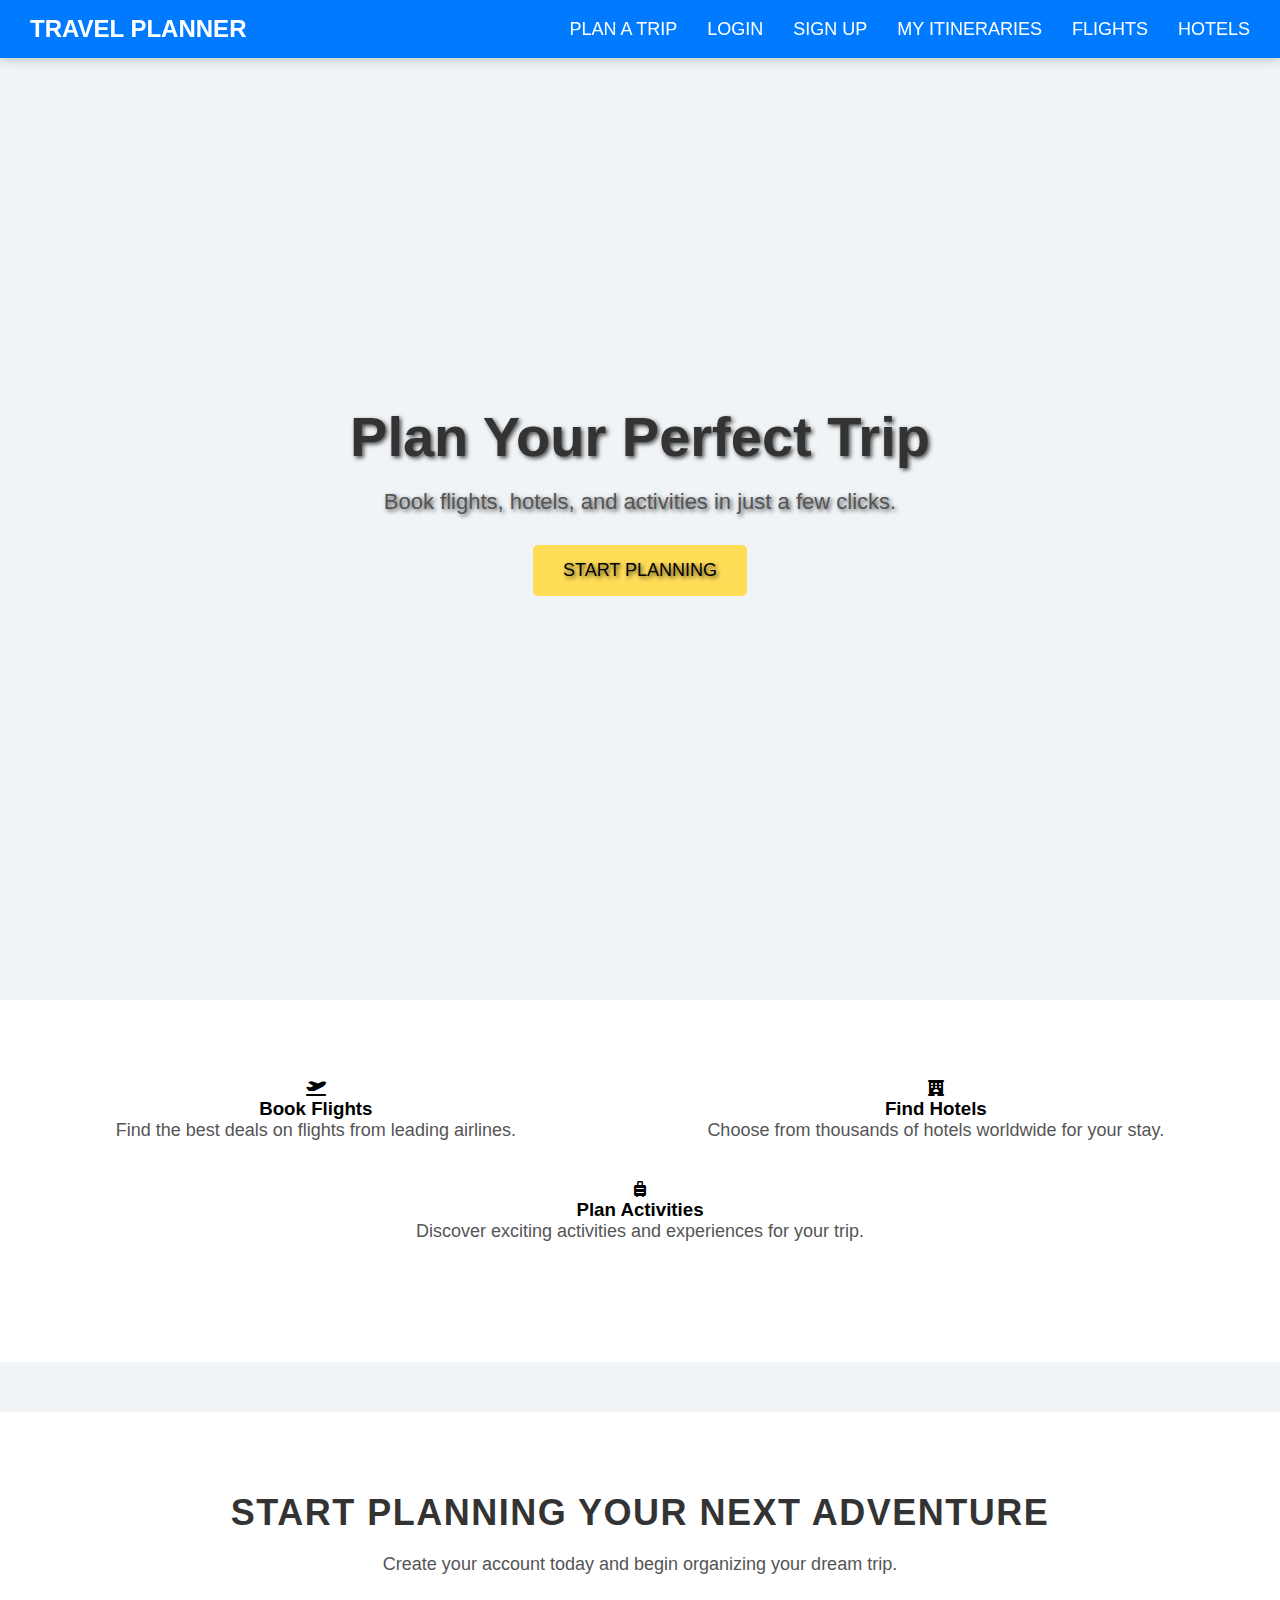
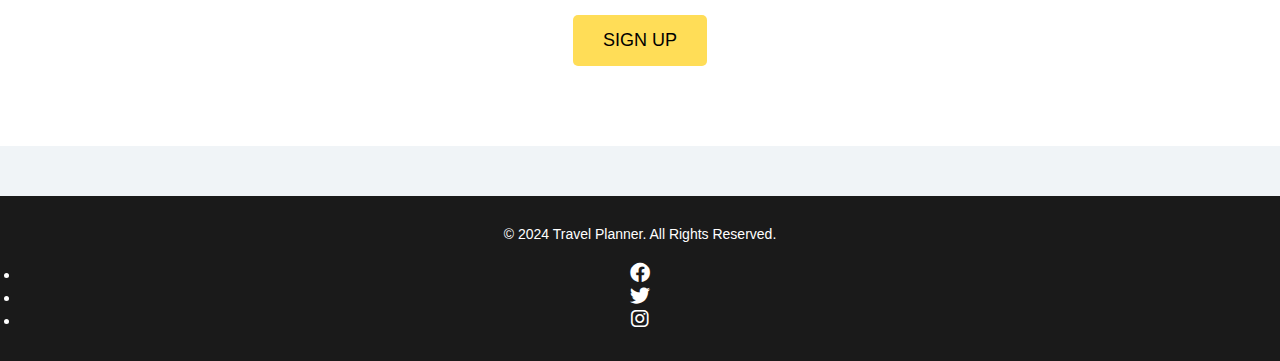
<file: index.html>
<!DOCTYPE html>
<html lang="en">
<head>
    <meta charset="UTF-8">
    <meta http-equiv="X-UA-Compatible" content="IE=edge">
    
    <meta name="viewport" content="width=device-width, initial-scale=1.0">
    <link rel="stylesheet" href="https://cdnjs.cloudflare.com/ajax/libs/font-awesome/6.0.0-beta3/css/all.min.css">
    <meta name="description" content="Plan your perfect trip with our Travel Itinerary Planner. Book flights, hotels, and activities all in one place.">
    <meta name="keywords" content="travel, itinerary, planner, flights, hotels, activities, booking">
    <title>Travel Itinerary Planner</title>
    <!-- Link to CSS file -->
    <link rel="stylesheet" href="style.css">
    <!-- Add Google Fonts -->
    <link href="https://fonts.googleapis.com/css2?family=Roboto:wght@400;700&display=swap" rel="stylesheet">
    <!-- Font Awesome for icons -->
    <link rel="stylesheet" href="https://cdnjs.cloudflare.com/ajax/libs/font-awesome/6.0.0-beta3/css/all.min.css">
</head>
<body>

    <!-- Header with Navigation -->
    <header>
        <nav class="navbar">
            <div class="logo">
                <a href="index.html">Travel Planner</a>
            </div>
            <div class="nav-links">
                <a href="plan.html">Plan a Trip</a>
                <a href="login.html">Login</a>
                <a href="register.html">Sign Up</a>
                <a href="profile.html">My Itineraries</a>
                <a href="flights.html">Flights</a>
                <a href="hotels.html">Hotels</a>
                
            </div>
        </nav>
    </header>

    <!-- Hero Section -->
    <section class="hero">
        <div class="hero-content">
            <h1>Plan Your Perfect Trip</h1>
            <p>Book flights, hotels, and activities in just a few clicks.</p>
            <a href="plan.html" class="btn">Start Planning</a>
            <!-- Scroll to Top Button -->
            <a href="#" class="scroll-to-top"><i class="fas fa-arrow-up"></i></a>

        </div>
    </section>

    <!-- Features Section -->
    <section class="features">
        <div class="feature-item">
            <i class="fas fa-plane-departure"></i>
            <h3>Book Flights</h3>
            <p>Find the best deals on flights from leading airlines.</p>
        </div>
        <div class="feature-item">
            <i class="fas fa-hotel"></i>
            <h3>Find Hotels</h3>
            <p>Choose from thousands of hotels worldwide for your stay.</p>
        </div>
        <div class="feature-item">
            <i class="fas fa-suitcase-rolling"></i>
            <h3>Plan Activities</h3>
            <p>Discover exciting activities and experiences for your trip.</p>
        </div>
    </section>

    <!-- Call to Action -->
    <section class="cta">
        <h2>Start Planning Your Next Adventure</h2>
        <p>Create your account today and begin organizing your dream trip.</p>
        <a href="register.html" class="btn cta-btn">Sign Up</a>
    </section>

    <!-- Footer -->
    <footer>
        <div class="footer-content">
            <p>&copy; 2024 Travel Planner. All Rights Reserved.</p>
            <ul class="social-links">
                <li><a href="#"><i class="fab fa-facebook"></i></a></li>
                <li><a href="#"><i class="fab fa-twitter"></i></a></li>
                <li><a href="#"><i class="fab fa-instagram"></i></a></li>
            </ul>
        </div>
    </footer>

</body>
</html>
</file>
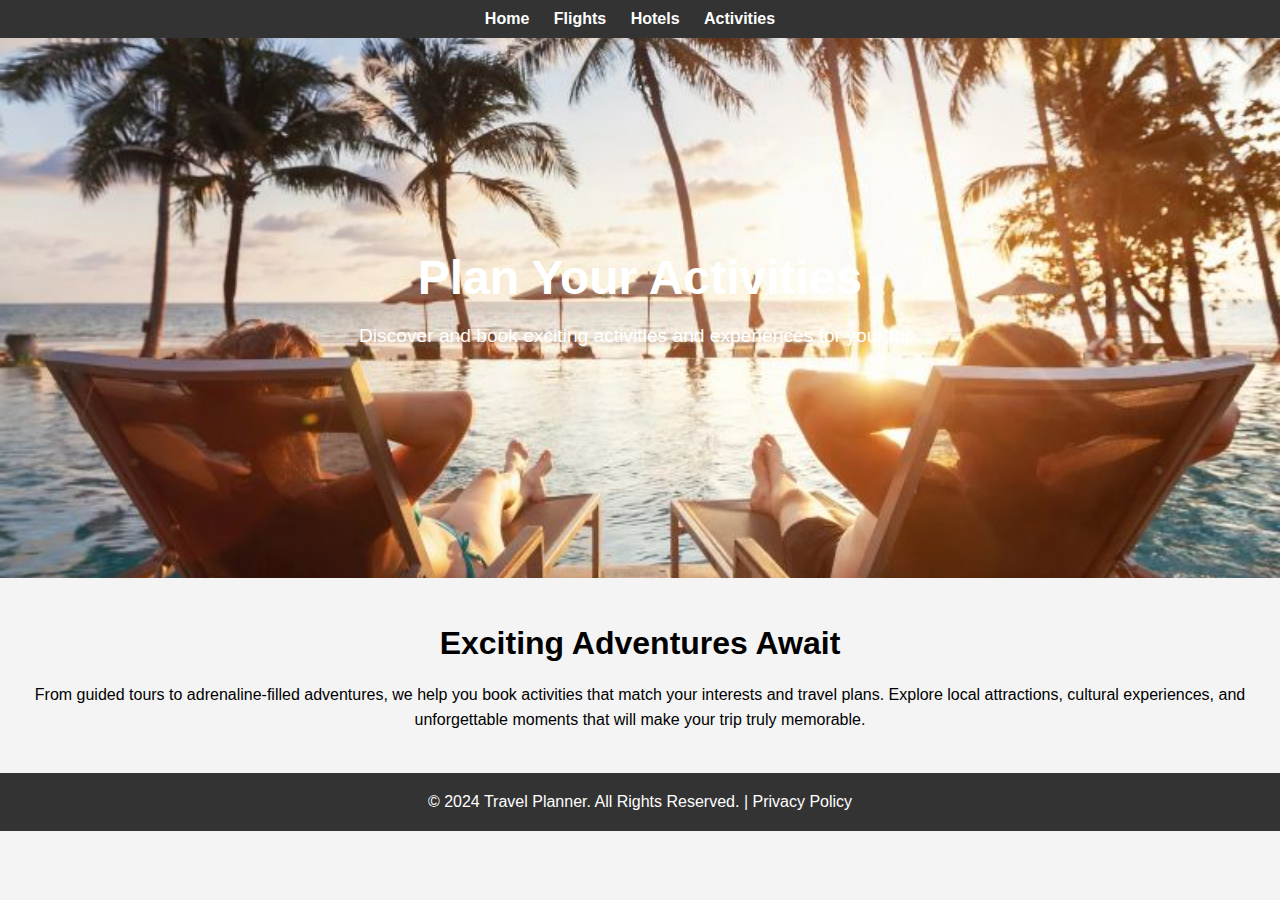
<file: activities.html>
<!DOCTYPE html>
<html lang="en">
<head>
    <meta charset="UTF-8">
    <meta http-equiv="X-UA-Compatible" content="IE=edge">
    <meta name="viewport" content="width=device-width, initial-scale=1.0">
    <meta name="description" content="Discover exciting activities and experiences for your travel with Travel Itinerary Planner. Book adventures worldwide.">
    <meta name="keywords" content="activities, travel, experiences, booking, adventures, tours">
    <title>Activities - Travel Planner</title>

    <!-- CSS Styles -->
    <style>
        body {
            margin: 0;
            padding: 0;
            font-family: Arial, sans-serif;
            background-color: #f4f4f4;
        }

        nav {
            background-color: #333;
            color: white;
            padding: 10px 0;
            text-align: center;
        }

        nav ul {
            list-style-type: none;
            padding: 0;
            margin: 0;
        }

        nav ul li {
            display: inline;
            margin-right: 20px;
        }

        nav ul li a {
            color: white;
            text-decoration: none;
            font-weight: bold;
        }

        nav ul li a:hover {
            color: #ddd;
        }

        .hero {
            height: 60vh;
            background-image: url('activities.jpg'); /* Change to the actual image path */
            background-size: cover;
            background-position: center;
            display: flex;
            justify-content: center;
            align-items: center;
            color: white;
            text-align: center;
        }

        .hero h1 {
            font-size: 3rem;
            margin: 0;
        }

        .hero p {
            font-size: 1.2rem;
        }

        .content {
            padding: 20px;
            text-align: center;
        }

        .content h2 {
            font-size: 2rem;
            margin-bottom: 20px;
        }

        .content p {
            font-size: 1rem;
            line-height: 1.6;
            margin-bottom: 20px;
        }

        footer {
            background-color: #333;
            color: white;
            padding: 20px;
            text-align: center;
        }

        footer p {
            margin: 0;
        }

        footer a {
            color: white;
            text-decoration: none;
        }

        footer a:hover {
            color: #ddd;
        }
    </style>
</head>
<body>
    <!-- Navigation -->
    <nav>
        <ul>
            <li><a href="index.html">Home</a></li>
            <li><a href="flights.html">Flights</a></li>
            <li><a href="hotels.html">Hotels</a></li>
            <li><a href="activities.html">Activities</a></li>
        </ul>
    </nav>

    <!-- Hero Section -->
    <section class="hero">
        <div>
            <h1>Plan Your Activities</h1>
            <p>Discover and book exciting activities and experiences for your trip.</p>
        </div>
    </section>

    <!-- Content Section -->
    <div class="content">
        <h2>Exciting Adventures Await</h2>
        <p>From guided tours to adrenaline-filled adventures, we help you book activities that match your interests and travel plans. Explore local attractions, cultural experiences, and unforgettable moments that will make your trip truly memorable.</p>
    </div>

    <!-- Footer -->
    <footer>
        <p>&copy; 2024 Travel Planner. All Rights Reserved. | <a href="privacy.html">Privacy Policy</a></p>
    </footer>
</body>
</html>
</file>
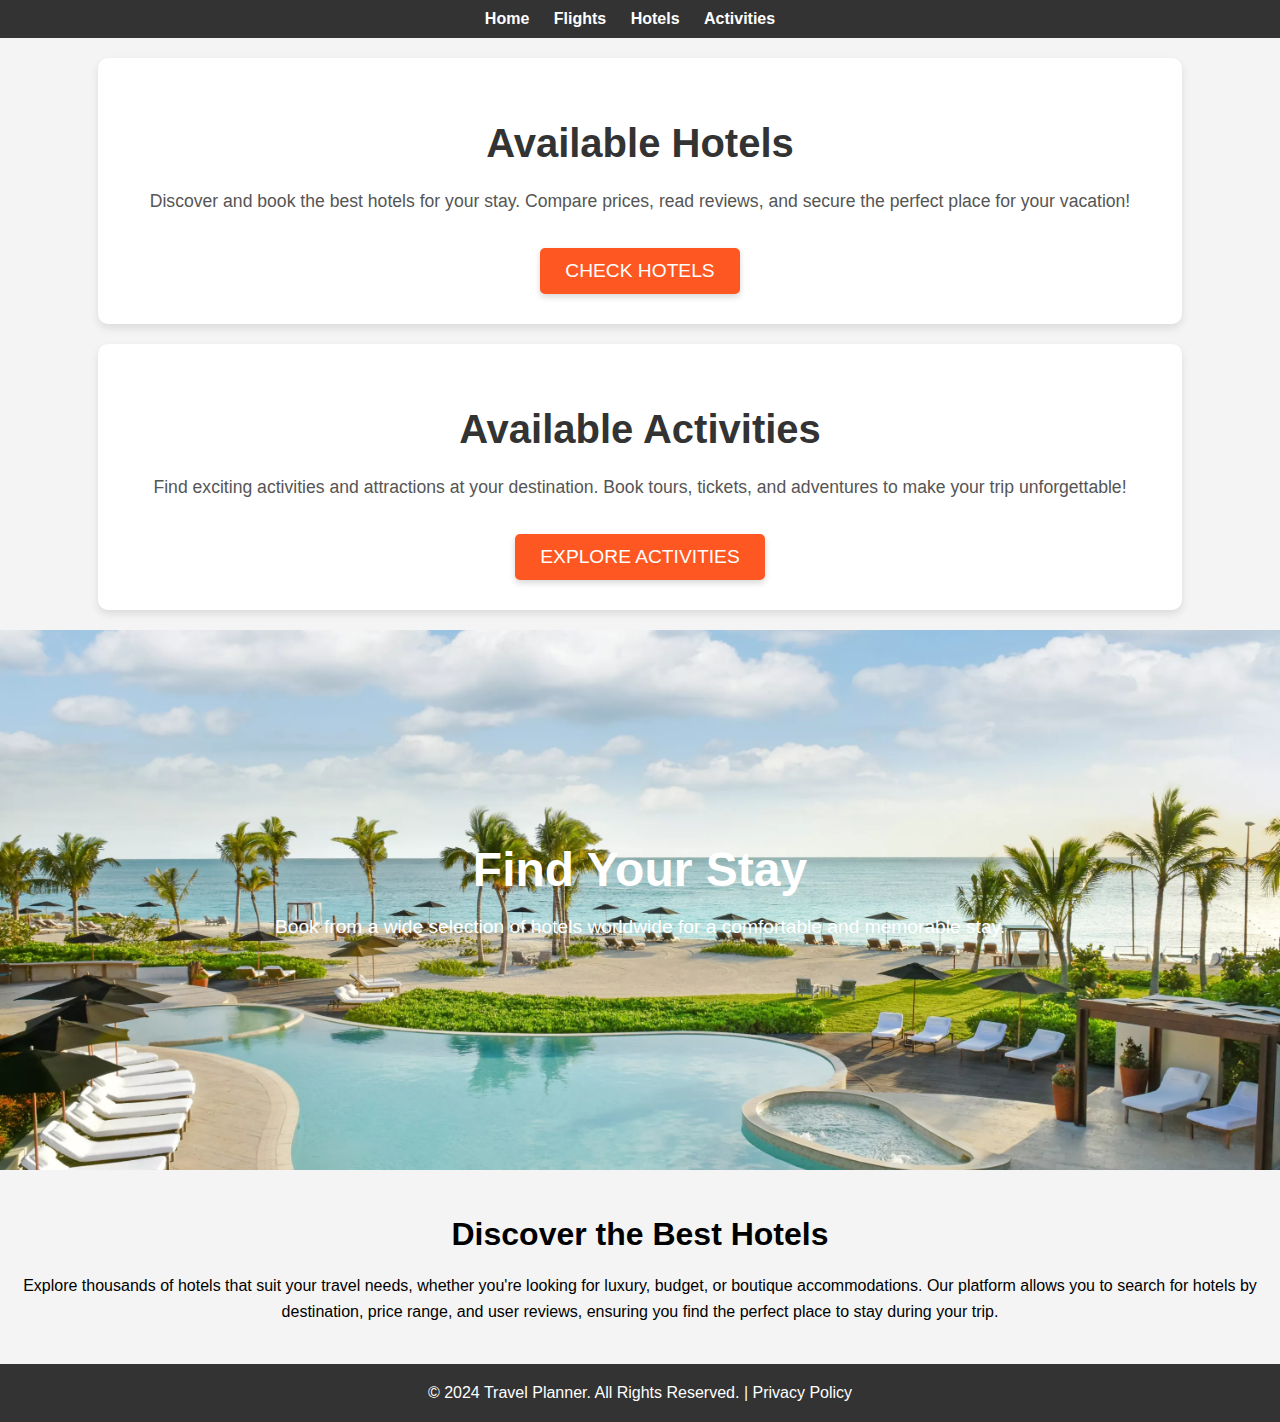
<file: hotels.html>
<!DOCTYPE html>
<html lang="en">
<head>
    <meta charset="UTF-8">
    <meta http-equiv="X-UA-Compatible" content="IE=edge">
    <meta name="viewport" content="width=device-width, initial-scale=1.0">
    <meta name="description" content="Find the best hotels for your travel with Travel Itinerary Planner. Book hotels worldwide for a comfortable stay.">
    <meta name="keywords" content="hotels, booking, travel, stay, comfortable, worldwide">
    <title>Hotels - Travel Planner</title>
    

    <!-- CSS Styles -->
    <style>
           /* Styles for Hotels and Activities Sections (Same as Flights) */
    .available-hotels, .available-activities {
        background-color: #ffffff;
        border-radius: 10px;
        padding: 30px;
        margin: 20px auto;
        width: 80%;
        box-shadow: 0px 4px 8px rgba(0, 0, 0, 0.1);
        text-align: center;
    }

    .available-hotels h2, .available-activities h2 {
        font-size: 2.5rem;
        color: #333;
        margin-bottom: 20px;
        animation: fadeInDown 1s ease-out;
    }

    .available-hotels p, .available-activities p {
        font-size: 1.1rem;
        color: #555;
        margin-bottom: 30px;
        line-height: 1.8;
        animation: fadeInUp 1s ease-out;
    }

    .available-hotels a.btn, .available-activities a.btn {
        display: inline-block;
        padding: 12px 25px;
        background-color: #ff5722;
        color: white;
        font-size: 1.2rem;
        text-transform: uppercase;
        text-decoration: none;
        border-radius: 5px;
        box-shadow: 0px 3px 6px rgba(0, 0, 0, 0.16);
        transition: all 0.3s ease;
        animation: fadeIn 1.2s ease-out;
    }

    .available-hotels a.btn:hover, .available-activities a.btn:hover {
        background-color: #e64a19;
        box-shadow: 0px 6px 12px rgba(0, 0, 0, 0.2);
        transform: translateY(-3px);
    }

    .available-hotels a.btn:active, .available-activities a.btn:active {
        transform: translateY(0px);
    }

    /* Reusing Keyframe Animations for Hotels and Activities */
    @keyframes fadeInDown {
        0% {
            opacity: 0;
            transform: translateY(-20px);
        }
        100% {
            opacity: 1;
            transform: translateY(0);
        }
    }

    @keyframes fadeInUp {
        0% {
            opacity: 0;
            transform: translateY(20px);
        }
        100% {
            opacity: 1;
            transform: translateY(0);
        }
    }

    @keyframes fadeIn {
        0% {
            opacity: 0;
            transform: scale(0.9);
        }
        100% {
            opacity: 1;
            transform: scale(1);
        }
    }
        body {
            margin: 0;
            padding: 0;
            font-family: Arial, sans-serif;
            background-color: #f4f4f4;
        }

        nav {
            background-color: #333;
            color: white;
            padding: 10px 0;
            text-align: center;
        }

        nav ul {
            list-style-type: none;
            padding: 0;
            margin: 0;
        }

        nav ul li {
            display: inline;
            margin-right: 20px;
        }

        nav ul li a {
            color: white;
            text-decoration: none;
            font-weight: bold;
        }

        nav ul li a:hover {
            color: #ddd;
        }

        .hero {
            height: 60vh;
            background-image: url('hotels.webp'); /* Change to the actual image path */
            background-size: cover;
            background-position: center;
            display: flex;
            justify-content: center;
            align-items: center;
            color: white;
            text-align: center;
        }

        .hero h1 {
            font-size: 3rem;
            margin: 0;
        }

        .hero p {
            font-size: 1.2rem;
        }

        .content {
            padding: 20px;
            text-align: center;
        }

        .content h2 {
            font-size: 2rem;
            margin-bottom: 20px;
        }

        .content p {
            font-size: 1rem;
            line-height: 1.6;
            margin-bottom: 20px;
        }

        footer {
            background-color: #333;
            color: white;
            padding: 20px;
            text-align: center;
        }

        footer p {
            margin: 0;
        }

        footer a {
            color: white;
            text-decoration: none;
        }

        footer a:hover {
            color: #ddd;
        }
    </style>
</head>
<body>
    <!-- Navigation -->
    <nav>
        <ul>
            <li><a href="index.html">Home</a></li>
            <li><a href="flights.html">Flights</a></li>
            <li><a href="hotels.html">Hotels</a></li>
            <li><a href="activities.html">Activities</a></li>
        </ul>
    </nav>
    <div class="available-hotels">
        <h2>Available Hotels</h2>
        <p>Discover and book the best hotels for your stay. Compare prices, read reviews, and secure the perfect place for your vacation!</p>
        <a href="https://www.booking.com" target="_blank" class="btn">Check Hotels</a>
    </div>
    
    <div class="available-activities">
        <h2>Available Activities</h2>
        <p>Find exciting activities and attractions at your destination. Book tours, tickets, and adventures to make your trip unforgettable!</p>
        <a href="https://www.getyourguide.com" target="_blank" class="btn">Explore Activities</a>
    </div>

    <!-- Hero Section -->
    <section class="hero">
        <div>
            <h1>Find Your Stay</h1>
            <p>Book from a wide selection of hotels worldwide for a comfortable and memorable stay.</p>
        </div>
    </section>

    <!-- Content Section -->
    <div class="content">
        <h2>Discover the Best Hotels</h2>
        <p>Explore thousands of hotels that suit your travel needs, whether you're looking for luxury, budget, or boutique accommodations. Our platform allows you to search for hotels by destination, price range, and user reviews, ensuring you find the perfect place to stay during your trip.</p>
    </div>

    <!-- Footer -->
    <footer>
        <p>&copy; 2024 Travel Planner. All Rights Reserved. | <a href="privacy.html">Privacy Policy</a></p>
    </footer>
</body>
</html>
</file>
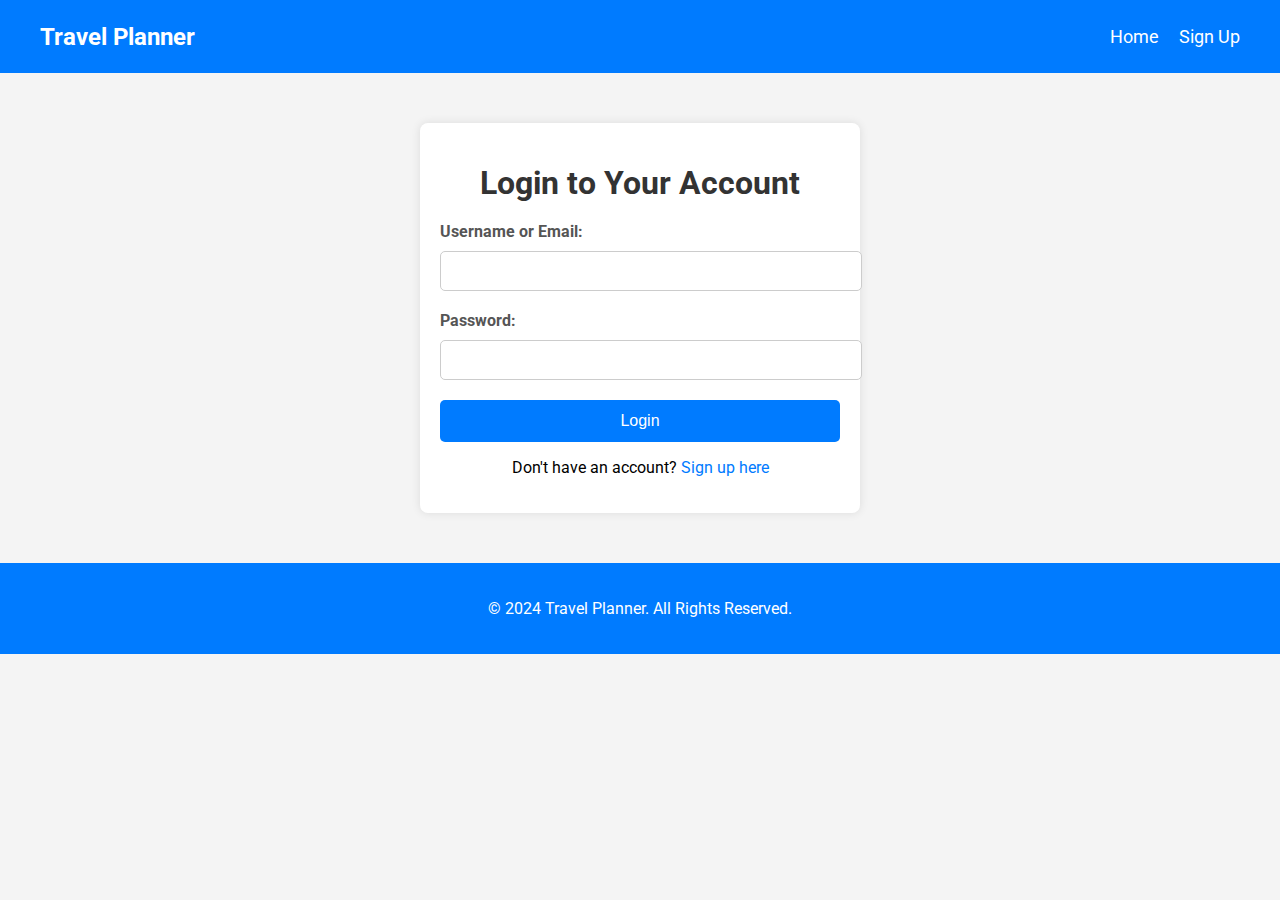
<file: login.html>
<!DOCTYPE html>
<html lang="en">
<head>
    <meta charset="UTF-8">
    <meta http-equiv="X-UA-Compatible" content="IE=edge">
    <meta name="viewport" content="width=device-width, initial-scale=1.0">
    <meta name="description" content="Login to your Travel Itinerary Planner account to manage your trips.">
    <title>Login - Travel Planner</title>
    <link href="https://fonts.googleapis.com/css2?family=Roboto:wght@400;700&display=swap" rel="stylesheet">

    <style>
        /* General Styles */
        body {
            font-family: 'Roboto', sans-serif;
            margin: 0;
            padding: 0;
            background-color: #f4f4f4; /* Light background */
        }

        /* Header Styles */
        header {
            background-color: #007BFF; /* Blue header */
            padding: 10px 0;
        }

        .navbar {
            display: flex;
            justify-content: space-between;
            align-items: center;
            max-width: 1200px;
            margin: 0 auto;
            padding: 0 20px;
        }

        .logo a {
            color: white;
            font-size: 24px;
            text-decoration: none;
            font-weight: bold;
        }

        .nav-links {
            list-style: none;
            padding: 0;
            display: flex;
            gap: 20px; /* Space between links */
        }

        .nav-links li a {
            color: white;
            text-decoration: none;
            font-size: 18px;
            transition: color 0.3s; /* Transition for hover effect */
        }

        .nav-links li a:hover {
            color: #ddd; /* Change color on hover */
        }

        /* Login Form Section */
        .login-form {
            max-width: 400px;
            margin: 50px auto;
            padding: 20px;
            background-color: white; /* White background for the form */
            box-shadow: 0 0 10px rgba(0, 0, 0, 0.1);
            border-radius: 8px; /* Rounded corners */
        }

        h1 {
            text-align: center;
            color: #333; /* Darker heading color */
            margin-bottom: 20px; /* Space below the heading */
        }

        /* Form Styles */
        .form-group {
            margin-bottom: 20px;
        }

        label {
            display: block;
            margin-bottom: 5px;
            font-weight: bold; /* Bold labels */
            color: #555; /* Slightly darker color for labels */
        }

        input {
            width: 100%; /* Full width inputs */
            padding: 10px;
            margin-top: 5px;
            border: 1px solid #ccc; /* Light gray border */
            border-radius: 5px; /* Rounded input fields */
            font-size: 16px;
        }

        input:focus {
            border-color: #007BFF; /* Blue border on focus */
            outline: none; /* Remove default outline */
        }

        button {
            padding: 12px;
            background-color: #007BFF; /* Blue button background */
            color: white;
            border: none;
            border-radius: 5px;
            font-size: 16px;
            cursor: pointer;
            transition: background-color 0.3s; /* Transition for hover effect */
            width: 100%; /* Full width button */
        }

        button:hover {
            background-color: #0056b3; /* Darker blue on hover */
        }

        /* Footer Styles */
        footer {
            text-align: center;
            padding: 20px 0;
            background-color: #007BFF; /* Blue footer */
            color: white;
        }

        /* Link Style */
        p {
            text-align: center; /* Center-align the paragraph */
        }

        a {
            color: #007BFF; /* Blue link color */
            text-decoration: none; /* Remove underline */
        }

        a:hover {
            text-decoration: underline; /* Underline on hover */
        }
    </style>
</head>
<body>

    <!-- Header with Navigation -->
    <header>
        <nav class="navbar">
            <div class="logo">
                <a href="index.html">Travel Planner</a>
            </div>
            <ul class="nav-links">
                <li><a href="index.html">Home</a></li>
                <li><a href="register.html">Sign Up</a></li>
            </ul>
        </nav>
    </header>

    <!-- Login Form -->
    <section class="login-form">
        <h1>Login to Your Account</h1>
        <form action="login.php" method="POST">
            <div class="form-group">
                <label for="username">Username or Email:</label>
                <input type="text" id="username" name="username" required>
            </div>

            <div class="form-group">
                <label for="password">Password:</label>
                <input type="password" id="password" name="password" required>
            </div>

            <button type="submit" class="btn">Login</button>
            <p>Don't have an account? <a href="register.html">Sign up here</a></p>
        </form>
    </section>

    <!-- Footer -->
    <footer>
        <div class="footer-content">
            <p>&copy; 2024 Travel Planner. All Rights Reserved.</p>
        </div>
    </footer>

</body>
</html>
</file>
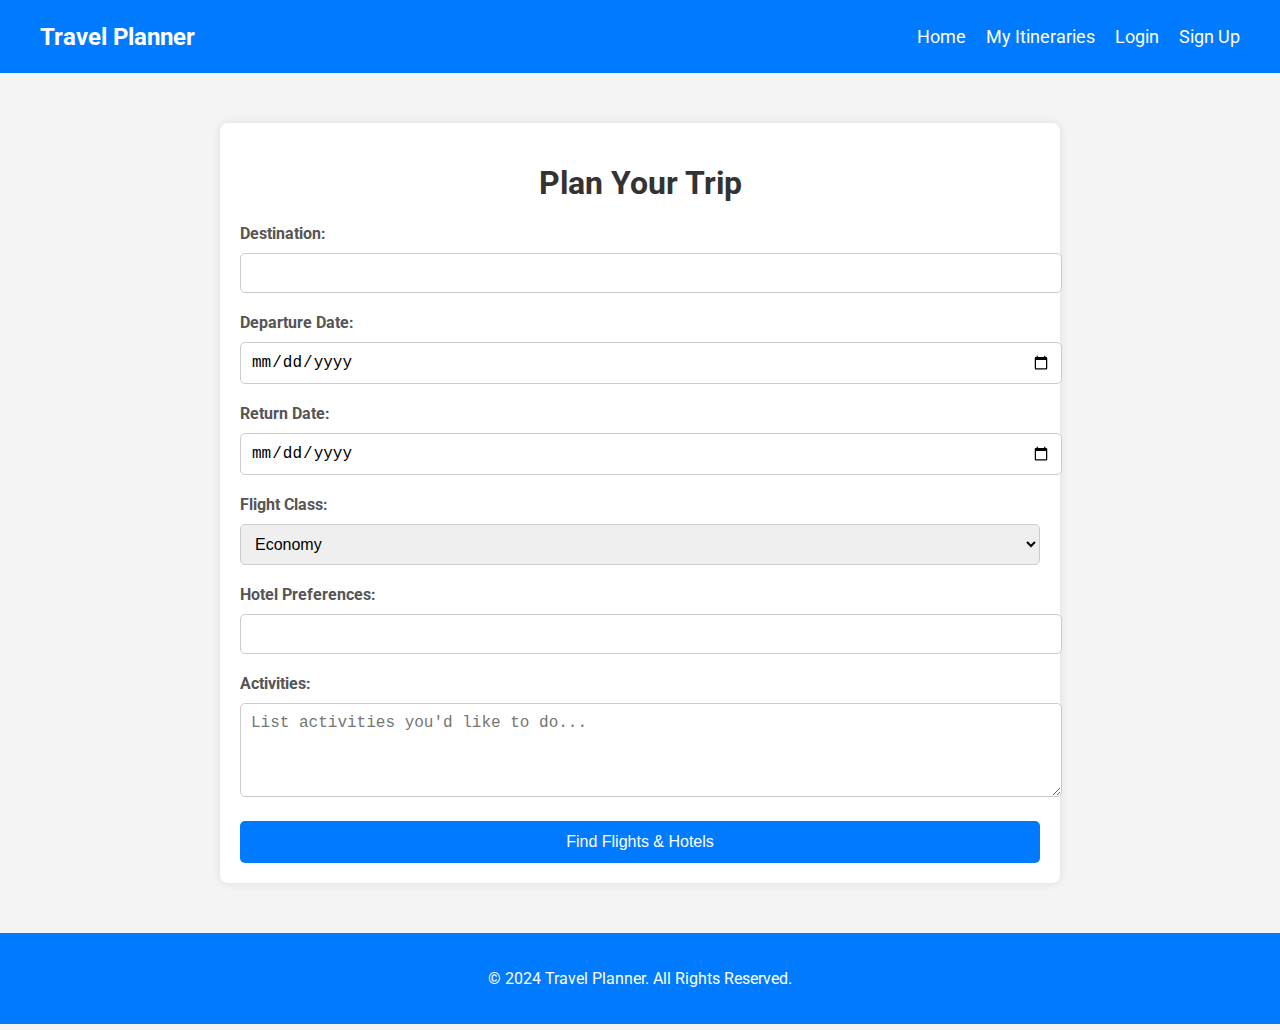
<file: plan.html>
<!DOCTYPE html>
<html lang="en">
<head>
    <meta charset="UTF-8">
    <meta http-equiv="X-UA-Compatible" content="IE=edge">
    <meta name="viewport" content="width=device-width, initial-scale=1.0">
    <meta name="description" content="Plan your perfect trip by booking flights, hotels, and activities all in one place.">
    <title>Plan a Trip - Travel Planner</title>
    <link href="https://fonts.googleapis.com/css2?family=Roboto:wght@400;700&display=swap" rel="stylesheet">
    <link rel="stylesheet" href="https://cdnjs.cloudflare.com/ajax/libs/font-awesome/6.0.0-beta3/css/all.min.css">

    <style>
        /* General Styles */
        body {
            font-family: 'Roboto', sans-serif;
            margin: 0;
            padding: 0;
            background-color: #f4f4f4; /* Light background */
        }

        /* Header Styles */
        header {
            background-color: #007BFF; /* Blue header */
            padding: 10px 0;
        }

        .navbar {
            display: flex;
            justify-content: space-between;
            align-items: center;
            max-width: 1200px;
            margin: 0 auto;
            padding: 0 20px;
        }

        .logo a {
            color: white;
            font-size: 24px;
            text-decoration: none;
            font-weight: bold;
        }

        .nav-links {
            list-style: none;
            padding: 0;
            display: flex;
            gap: 20px; /* Space between links */
        }

        .nav-links li a {
            color: white;
            text-decoration: none;
            font-size: 18px;
            transition: color 0.3s; /* Transition for hover effect */
        }

        .nav-links li a:hover {
            color: #ddd; /* Change color on hover */
        }

        /* Trip Planning Section */
        .trip-planner {
            max-width: 800px;
            margin: 50px auto;
            padding: 20px;
            background-color: white; /* White background for the form */
            box-shadow: 0 0 10px rgba(0, 0, 0, 0.1);
            border-radius: 8px; /* Rounded corners */
        }

        h1 {
            text-align: center;
            color: #333; /* Darker heading color */
        }

        /* Form Styles */
        .form-group {
            margin-bottom: 20px;
        }

        label {
            display: block;
            margin-bottom: 5px;
            font-weight: bold; /* Bold labels */
            color: #555; /* Slightly darker color for labels */
        }

        input, select, textarea {
            width: 100%; /* Full width inputs */
            padding: 10px;
            margin-top: 5px;
            border: 1px solid #ccc; /* Light gray border */
            border-radius: 5px; /* Rounded input fields */
            font-size: 16px;
        }

        input:focus, select:focus, textarea:focus {
            border-color: #007BFF; /* Blue border on focus */
            outline: none; /* Remove default outline */
        }

        button {
            padding: 12px;
            background-color: #007BFF; /* Blue button background */
            color: white;
            border: none;
            border-radius: 5px;
            font-size: 16px;
            cursor: pointer;
            transition: background-color 0.3s; /* Transition for hover effect */
            width: 100%; /* Full width button */
        }

        button:hover {
            background-color: #0056b3; /* Darker blue on hover */
        }

        /* Footer Styles */
        footer {
            text-align: center;
            padding: 20px 0;
            background-color: #007BFF; /* Blue footer */
            color: white;
        }
    </style>
</head>
<body>

    <!-- Header with Navigation -->
    <header>
        <nav class="navbar">
            <div class="logo">
                <a href="index.html">Travel Planner</a>
            </div>
            <ul class="nav-links">
                <li><a href="index.html">Home</a></li>
                <li><a href="profile.html">My Itineraries</a></li>
                <li><a href="login.html">Login</a></li>
                <li><a href="register.html">Sign Up</a></li>
            </ul>
        </nav>
    </header>

    <!-- Trip Planning Form -->
    <section class="trip-planner">
        <h1>Plan Your Trip</h1>
        <form id="trip-form" action="plan_trip.php" method="POST">
            <div class="form-group">
                <label for="destination">Destination:</label>
                <input type="text" id="destination" name="destination" required>
            </div>

            <div class="form-group">
                <label for="departure-date">Departure Date:</label>
                <input type="date" id="departure-date" name="departure_date" required>
            </div>

            <div class="form-group">
                <label for="return-date">Return Date:</label>
                <input type="date" id="return-date" name="return_date" required>
            </div>

            <div class="form-group">
                <label for="flight-class">Flight Class:</label>
                <select id="flight-class" name="flight_class">
                    <option value="economy">Economy</option>
                    <option value="business">Business</option>
                    <option value="first">First Class</option>
                </select>
            </div>

            <div class="form-group">
                <label for="hotel">Hotel Preferences:</label>
                <input type="text" id="hotel" name="hotel">
            </div>

            <div class="form-group">
                <label for="activities">Activities:</label>
                <textarea id="activities" name="activities" rows="4" placeholder="List activities you'd like to do..."></textarea>
            </div>

            <button type="submit" class="btn">Find Flights & Hotels</button>
        </form>
    </section>

    <!-- Footer -->
    <footer>
        <div class="footer-content">
            <p>&copy; 2024 Travel Planner. All Rights Reserved.</p>
        </div>
    </footer>
    <script src="main.js"></script>
    <script src="search.js"></script>
    <script src="validation.js"></script>
</body>
</html>
</file>
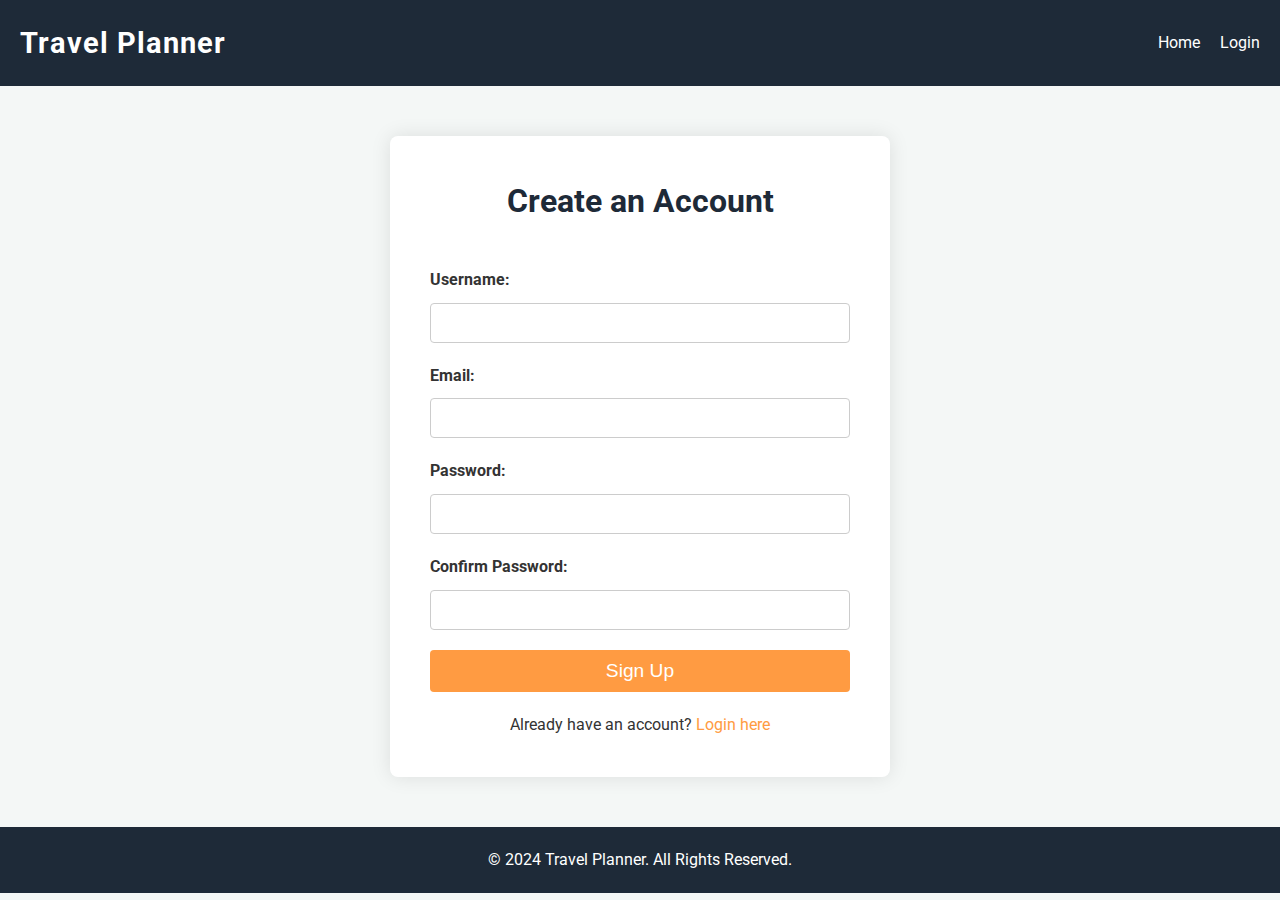
<file: register.html>
<!DOCTYPE html>
<html lang="en">
<head>
    <meta charset="UTF-8">
    <meta http-equiv="X-UA-Compatible" content="IE=edge">
    <meta name="viewport" content="width=device-width, initial-scale=1.0">
    <meta name="description" content="Create a Travel Itinerary Planner account and start organizing your trips.">
    <title>Sign Up - Travel Planner</title>
    <link href="https://fonts.googleapis.com/css2?family=Roboto:wght@400;700&display=swap" rel="stylesheet">

    <style>
        /* Global Styles */
        * {
            margin: 0;
            padding: 0;
            box-sizing: border-box;
        }

        body {
            font-family: 'Roboto', sans-serif;
            background-color: #f4f7f6;
            color: #333;
            line-height: 1.6;
        }

        /* Navbar */
        .navbar {
            display: flex;
            justify-content: space-between;
            align-items: center;
            padding: 20px;
            background-color: #1e2a38;
        }

        .logo a {
            text-decoration: none;
            font-size: 1.8rem;
            font-weight: 700;
            color: #fff;
            letter-spacing: 1px;
        }

        .nav-links {
            list-style: none;
            display: flex;
        }

        .nav-links li {
            margin-left: 20px;
        }

        .nav-links a {
            text-decoration: none;
            color: #fff;
            font-size: 1rem;
            transition: color 0.3s ease;
        }

        .nav-links a:hover {
            color: #ff9b42;
        }

        /* Register Form */
        .register-form {
            width: 100%;
            max-width: 500px;
            margin: 50px auto;
            padding: 40px;
            background-color: #fff;
            border-radius: 8px;
            box-shadow: 0 0 20px rgba(0, 0, 0, 0.1);
        }

        .register-form h1 {
            text-align: center;
            margin-bottom: 40px;
            font-size: 2rem;
            color: #1e2a38;
        }

        .form-group {
            margin-bottom: 20px;
        }

        .form-group label {
            display: block;
            margin-bottom: 10px;
            font-weight: 700;
            color: #333;
        }

        .form-group input {
            width: 100%;
            padding: 10px;
            border: 1px solid #ccc;
            border-radius: 4px;
            font-size: 1rem;
        }

        .form-group input:focus {
            border-color: #ff9b42;
            outline: none;
            box-shadow: 0 0 8px rgba(255, 155, 66, 0.3);
        }

        .btn {
            width: 100%;
            padding: 10px;
            background-color: #ff9b42;
            color: #fff;
            border: none;
            border-radius: 4px;
            font-size: 1.2rem;
            cursor: pointer;
            transition: background-color 0.3s ease;
        }

        .btn:hover {
            background-color: #e68a35;
        }

        .register-form p {
            text-align: center;
            margin-top: 20px;
        }

        .register-form a {
            color: #ff9b42;
            text-decoration: none;
        }

        .register-form a:hover {
            text-decoration: underline;
        }

        /* Footer */
        footer {
            text-align: center;
            padding: 20px;
            background-color: #1e2a38;
            color: #fff;
            margin-top: 50px;
        }
    </style>
</head>
<body>

    <!-- Header with Navigation -->
    <header>
        <nav class="navbar">
            <div class="logo">
                <a href="index.html">Travel Planner</a>
            </div>
            <ul class="nav-links">
                <li><a href="index.html">Home</a></li>
                <li><a href="login.html">Login</a></li>
            </ul>
        </nav>
    </header>

    <!-- Registration Form -->
    <section class="register-form">
        <h1>Create an Account</h1>
        <form action="register.php" method="POST">
            <div class="form-group">
                <label for="username">Username:</label>
                <input type="text" id="username" name="username" required>
            </div>

            <div class="form-group">
                <label for="email">Email:</label>
                <input type="email" id="email" name="email" required>
            </div>

            <div class="form-group">
                <label for="password">Password:</label>
                <input type="password" id="password" name="password" required>
            </div>

            <div class="form-group">
                <label for="confirm-password">Confirm Password:</label>
                <input type="password" id="confirm-password" name="confirm_password" required>
            </div>

            <button type="submit" class="btn">Sign Up</button>
            <p>Already have an account? <a href="login.html">Login here</a></p>
        </form>
    </section>

    <!-- Footer -->
    <footer>
        <div class="footer-content">
            <p>&copy; 2024 Travel Planner. All Rights Reserved.</p>
        </div>
    </footer>

</body>
</html>
</file>
<file: style.css>
/* Global Styles */
* {
    margin: 0;
    padding: 0;
    box-sizing: border-box;
    font-family: 'Poppins', sans-serif;
}

/* General Styles */
body {
    margin: 0;
    font-family: Arial, sans-serif;
}
.feature i:hover {
    color: #ffdd57; /* Change color on hover */
    transform: scale(1.2); /* Slightly enlarge the icon */
    transition: all 0.3s ease;
}

/* Header Styles */
header {
    background-color: #007BFF; /* Distinct color for the header */
    padding: 15px 30px;
    box-shadow: 0 2px 10px rgba(0, 0, 0, 0.2);
    position: fixed;
    width: 100%;
    top: 0;
    z-index: 999;
}

.navbar {
    display: flex; /* Use flexbox for a single row */
    justify-content: space-between; /* Space between logo and nav links */
    align-items: center; /* Vertically center items */
}

.logo a {
    color: white;
    font-size: 24px;
    text-decoration: none;
    font-weight: bold;
}

.nav-links {
    display: flex; /* Use flexbox for the links */
    gap: 30px; /* Space between links */
}

.nav-links a {
    color: white; /* Change link color to white */
    text-decoration: none;
    font-size: 18px;
    transition: color 0.3s ease;
}

.nav-links a:hover {
    color: #ffdd57; /* Hover color */
}
/* Main Styles */
body {
    background-color: #f0f4f7; /* Light background color */
    font-family: Arial, sans-serif;
}

h1 {
    color: #333; /* Dark color for the main heading */
}

.button {
    background-color: #ffdd57; /* Button color */
    border: none;
    padding: 15px 30px;
    font-size: 18px;
    color: #333; /* Dark text for button */
    cursor: pointer;
    border-radius: 5px;
    transition: background-color 0.3s ease;
}

.button:hover {
    background-color: #f8c51f; /* Darker yellow on hover */
}

/* Header Styles */
header {
    background-color: #007BFF; /* Change this to a distinct color */
    padding: 15px 30px;
    box-shadow: 0 2px 10px rgba(0, 0, 0, 0.2);
    position: fixed;
    width: 100%;
    top: 0;
    z-index: 999;
}

header nav {
    display: flex; /* Aligns the items in a single row */
    justify-content: flex-end; /* Aligns the nav items to the right */
    gap: 25px; /* Space between each link */
}

header nav a {
    color: white; /* Change link color to white for better contrast */
    font-size: 18px;
    text-decoration: none;
    text-transform: uppercase;
    transition: color 0.3s ease;
}

header nav a:hover {
    color: #ffdd57; /* Hover color for better interaction */
}



/* Hero Section */
.hero {
    background: url('https://source.unsplash.com/1600x900/?travel') no-repeat center center/cover;
    height: 100vh;
    display: flex;
    justify-content: center;
    align-items: center;
    color: white;
    text-align: center;
    flex-direction: column;
    text-shadow: 2px 2px 4px rgba(0, 0, 0, 0.7);
}
.hero-content {
    animation: fadeInUp 1.5s ease-in-out;
}

@keyframes fadeInUp {
    from {
        opacity: 0;
        transform: translateY(50px);
    }
    to {
        opacity: 1;
        transform: translateY(0);
    }
}


.hero h1 {
    font-size: 56px;
    margin-bottom: 20px;
}
.hero {
    background: url('https://source.unsplash.com/1600x900/?mountain') no-repeat center center/cover;
}
.hero p {
    font-size: 22px;
    margin-bottom: 30px;
}

.hero a {
    background-color: #ffdd57;
    color: #333;
    padding: 12px 25px;
    border-radius: 30px;
    text-decoration: none;
    font-size: 20px;
    transition: background-color 0.3s ease, transform 0.3s ease;
}

.hero a:hover {
    background-color: #f5b935;
    transform: scale(1.1);
}

/* Section Styles */
section {
    padding: 80px 20px;
    background-color: #ffffff;
    text-align: center;
    margin-top: 50px;
}

section h2 {
    font-size: 36px;
    color: #333;
    margin-bottom: 20px;
    text-transform: uppercase;
    letter-spacing: 1.5px;
}

section p {
    font-size: 18px;
    color: #555;
    max-width: 800px;
    margin: 0 auto 40px auto;
}

section .btn {
    background-color: #ffdd57;
    color: black;
    padding: 15px 30px;
    border-radius: 5px;
    font-size: 18px;
    text-transform: uppercase;
    text-decoration: none;
    display: inline-block;
    transition: background-color 0.3s ease, transform 0.3s ease;
}

section .btn:hover {
    background-color: #f5b935;
    transform: translateY(-5px);
}
/* Scroll-to-Top Button Styles */
.scroll-to-top {
    position: fixed;
    bottom: 20px;
    right: 20px;
    background-color: #007BFF;
    color: white;
    padding: 10px 15px;
    border-radius: 50%;
    display: none; /* Hidden by default */
    transition: all 0.3s ease;
}

.scroll-to-top:hover {
    background-color: #0056b3;
}

.scroll-to-top i {
    font-size: 18px;
}

/* Show the button when scrolling down */
body.scrolled .scroll-to-top {
    display: block;
}

/* Feature Icons */
.features {
    display: flex;
    justify-content: space-around;
    flex-wrap: wrap;
    margin-top: 50px;
}

.feature {
    flex: 1;
    min-width: 250px;
    padding: 20px;
    text-align: center;
}

.feature i {
    font-size: 50px;
    color: #1a73e8;
    margin-bottom: 20px;
}

.feature h3 {
    font-size: 22px;
    margin-bottom: 10px;
}

.feature p {
    color: #777;
}

/* Footer Styles */
footer {
    background-color: #1a1a1a;
    color: white;
    padding: 30px 20px;
    text-align: center;
    margin-top: 50px;
    position: relative;
}

footer p {
    font-size: 14px;
    margin-bottom: 20px;
}

footer a {
    color: white;
    margin: 0 10px;
    font-size: 20px;
    transition: color 0.3s ease;
}

footer a:hover {
    color: #ffdd57;
}

footer .social-icons {
    margin-top: 10px;
}

footer .social-icons a {
    margin: 0 15px;
}

/* Responsive Design */
@media only screen and (max-width: 768px) {
    header nav {
        flex-direction: column;
    }

    .hero h1 {
        font-size: 36px;
    }

    .hero p {
        font-size: 18px;
    }

    section h2 {
        font-size: 28px;
    }

    section p {
        font-size: 16px;
    }

    .features {
        flex-direction: column;
    }
}
</file>
